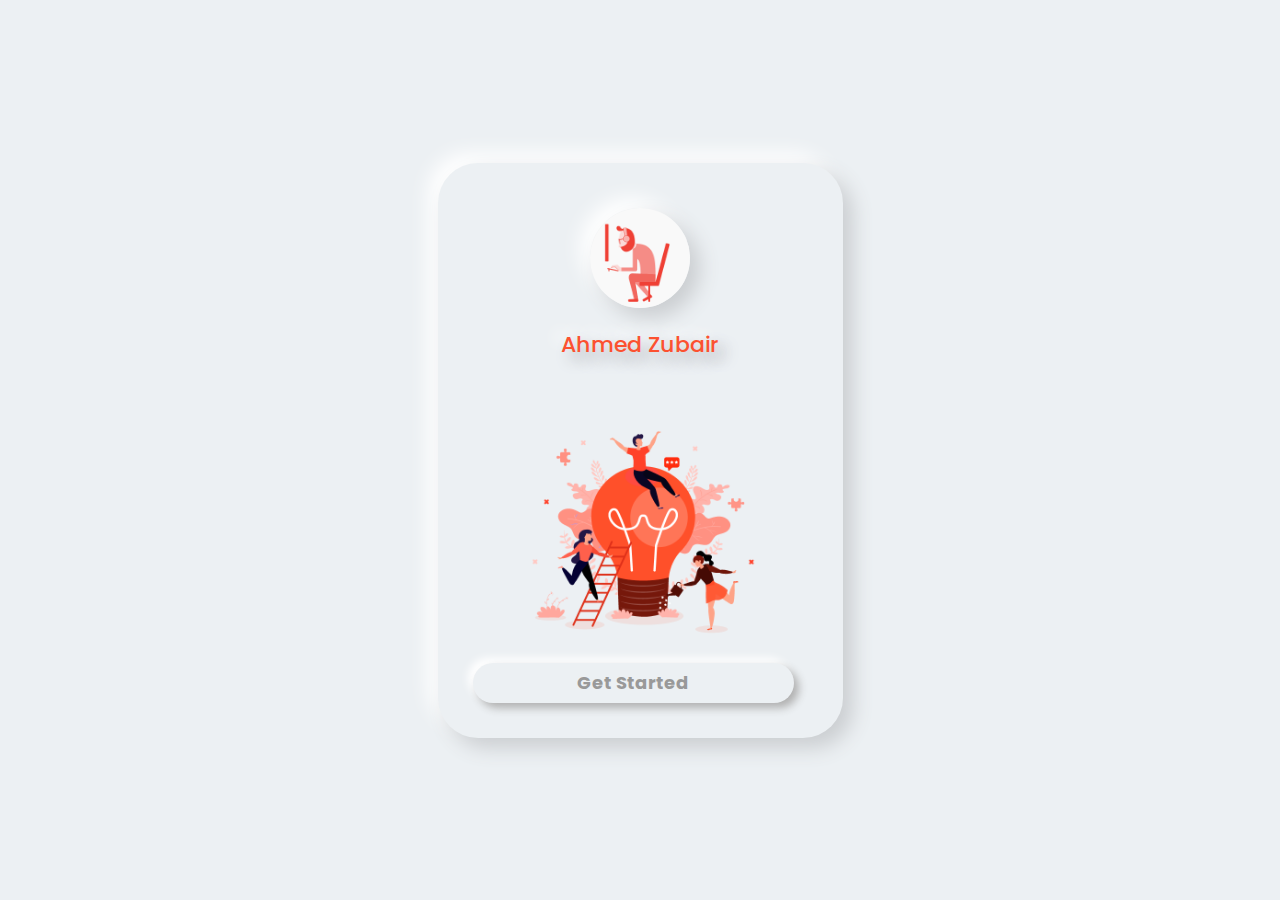
<file: index.html>
<!DOCTYPE html>
<html>
<head>
	<title>Intro</title>
	<meta name="viewport" content="width=device-width, initial-scale=1.0">
	<link rel="stylesheet" type="text/css" href="style.css">
	<link rel="stylesheet" href="https://cdnjs.cloudflare.com/ajax/libs/font-awesome/5.15.3/css/all.min.css"/>
	<link rel="icon" href="Alogo-01.png">
</head>
<body>
	<div class="intro">
		<div class="logo"></div>
		<div class="title"><a href="index.html">Ahmed Zubair</a></div>
		<div class="intro-info">
			<img src="12.png" alt="Get Started Image" height="230px">
			</div>
			<a href="login.html">
		<button class="buttons">Get Started</button>
	</a></div>
		
	</div>

</body>
</html>
</file>
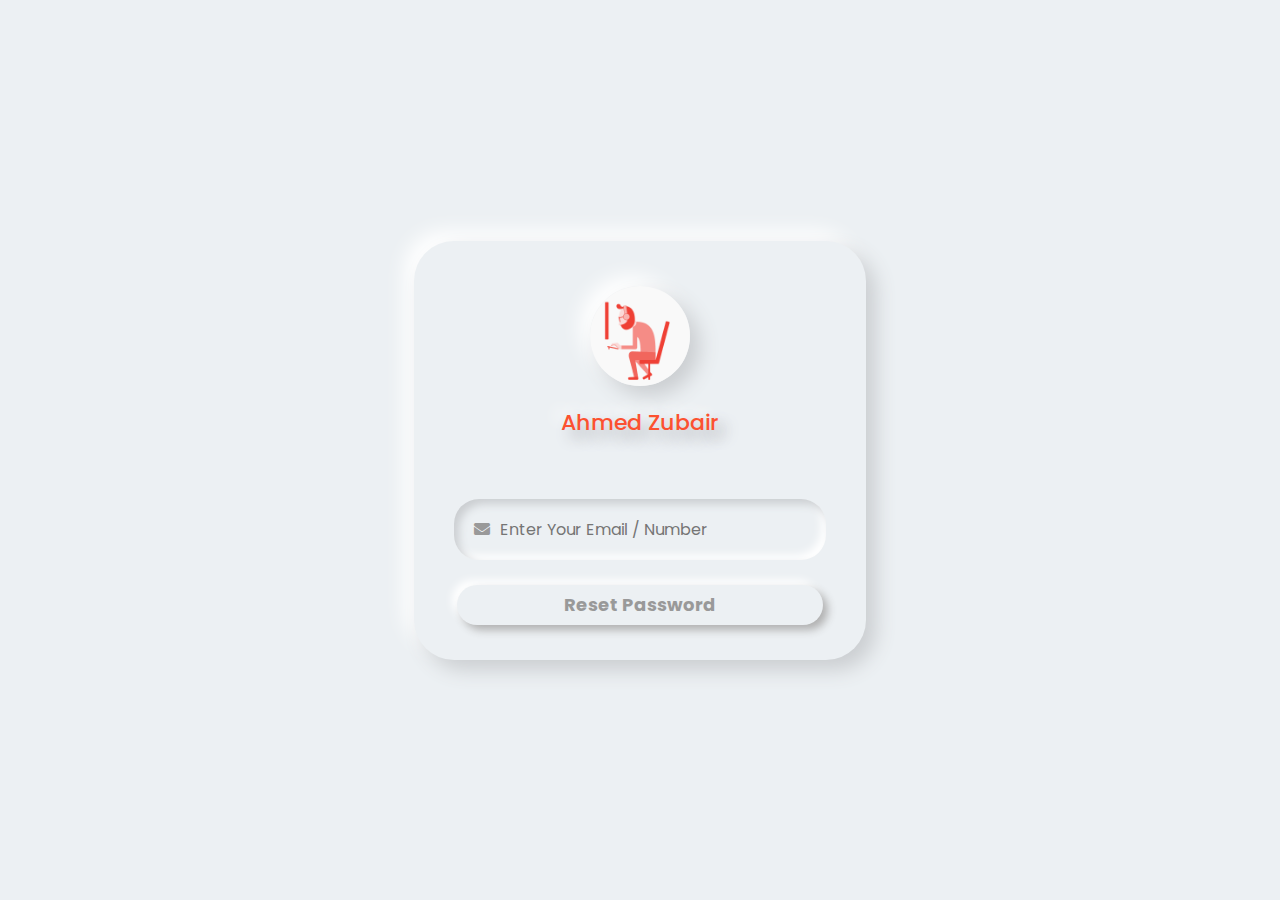
<file: forgot.html>
<!DOCTYPE html>
<html>
<head>
	<title>Forgot Password</title>
	<meta name="viewport" content="width=device-width, initial-scale=1.0">
	<link rel="stylesheet" type="text/css" href="style.css">
	<link rel="stylesheet" href="https://cdnjs.cloudflare.com/ajax/libs/font-awesome/5.15.3/css/all.min.css"/>
	<link rel="icon" href="Alogo-01.png">
</head>
<body>
	<div class="Login">
		<div class="logo"></div>
		<div class="title"><a href="index.html">Ahmed Zubair</a></div>
		<div class="login-info">
			<div class="email">
				<i class="fas fa-envelope"></i>
				<input type="email" placeholder="Enter Your Email / Number">
			</div>

			
		</div>
		<div align="center">
			<a href="home.html">
		<button class="buttons">Reset Password</button></a></div>
		
	</div>

</body>
</html>
</file>
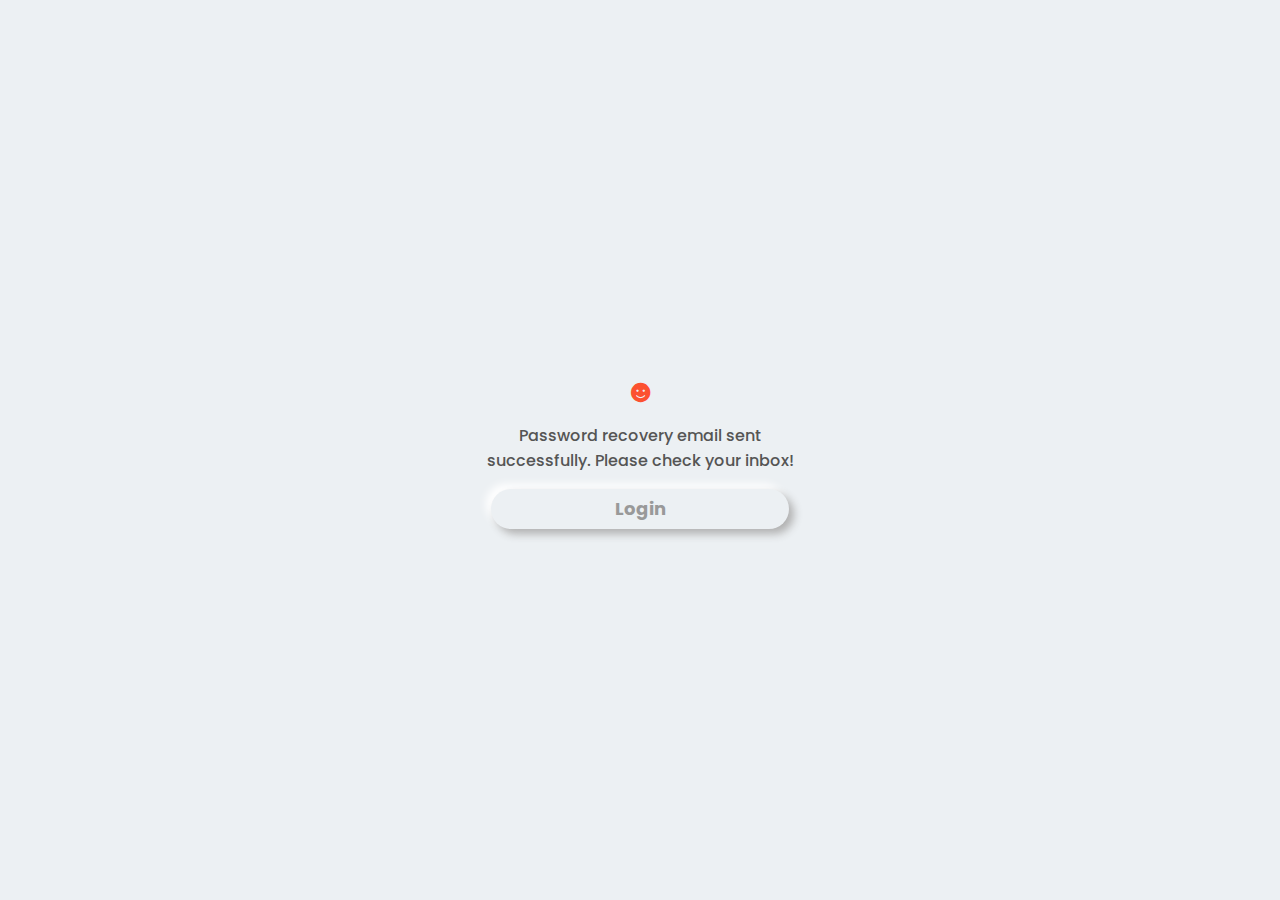
<file: home.html>
<!DOCTYPE html>
<html>
<head>
	<title>Success</title>
	<meta name="viewport" content="width=device-width, initial-scale=1.0">
	<link rel="stylesheet" type="text/css" href="style.css">
	<link rel="stylesheet" href="https://cdnjs.cloudflare.com/ajax/libs/font-awesome/5.15.3/css/all.min.css"/>
	<link rel="icon" href="Alogo-01.png">
</head>
<body>
	<div class="homeback">
		<div class="homebox">
			<div class="success-check">
				<i class="fas fa-smile"></i>
			</div>
			<p>Password recovery email sent successfully.
			Please check your inbox!</p>
			<a href="login.html">
			<button class="buttons">Login</button></a>
		</div>
	</div>

</body>
</html>
</file>
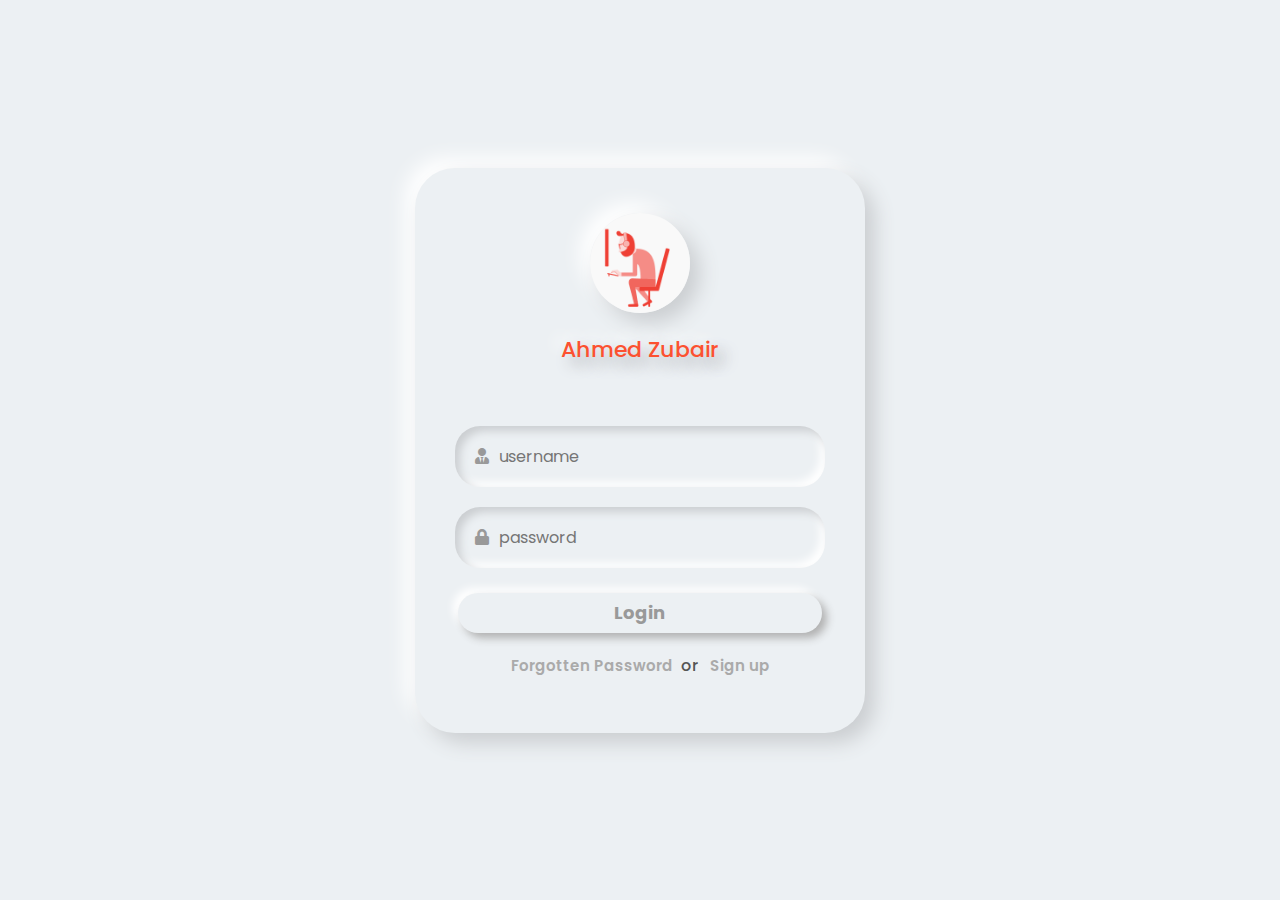
<file: login.html>
<!DOCTYPE html>
<html>
<head>

	<meta name="viewport" content="width=device-width, initial-scale=1.0">
	<title>Login Form</title>

	<link rel="stylesheet" type="text/css" href="style.css">
	<link rel="stylesheet" href="https://cdnjs.cloudflare.com/ajax/libs/font-awesome/5.15.3/css/all.min.css"/>
	<link rel="icon" href="Alogo-01.png">
</head>

<body>

	<div class="Login">
		<div class="logo"></div>
		<div class="title"><a href="index.html">Ahmed Zubair</a></div>
		<div class="login-info">
			<div class="username">
				<i class="fas fa-user-tie"></i>
				<input type="username" placeholder="username">
			</div>
			<div class="password">
				<i class="fas fa-lock"></i>
				<input type="password" placeholder="password">
			</div>
		</div>
		<div align="center">
		<button class="buttons">Login</button></div>
		<div class="link">
			<a href="forgot.html">Forgotten Password</a>&nbsp;&nbsp;or &nbsp;
			<a href="sign_up.html">Sign up</a>
		</div>
	</div>

</body>
</html>
</file>
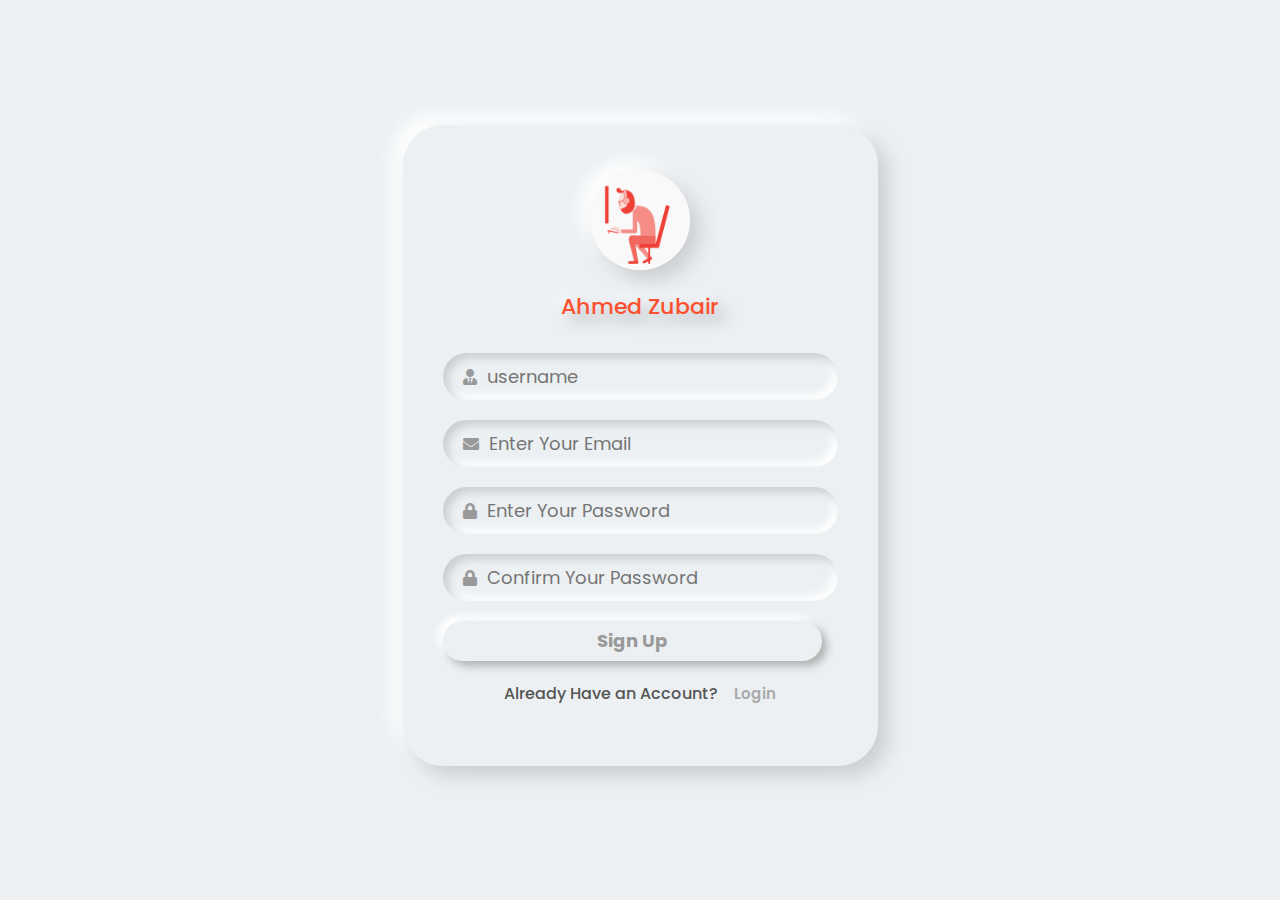
<file: sign_up.html>
<!DOCTYPE html>
<html>
<head>
	<title>Sign Up</title>
	<meta name="viewport" content="width=device-width, initial-scale=1.0">
	<link rel="stylesheet" type="text/css" href="style.css">
	<link rel="stylesheet" href="https://cdnjs.cloudflare.com/ajax/libs/font-awesome/5.15.3/css/all.min.css"/>
	<link rel="icon" href="Alogo-01.png">
</head>
<body>

	<!-- sign up form -->

	<div class="sign">
		<div class="logo"></div>
		<div class="title"><a href="index.html">Ahmed Zubair</a></div>
		<div class="signup-info">
			<div class="username">
				<i class="fas fa-user-tie"></i>
				<input type="username" placeholder="username">
			</div>
			<div class="email">
				<i class="fas fa-envelope"></i>
				<input type="email" placeholder="Enter Your Email">
			</div>
			<div class="password">
				<i class="fas fa-lock"></i>
				<input type="password" placeholder="Enter Your Password">
			</div>
			<div class="password">
				<i class="fas fa-lock"></i> 
				<input type="password" placeholder="Confirm Your Password">
			</div>

			<button class="buttons">Sign Up</button>
			<div class="link">
				Already Have an Account?&nbsp;&nbsp;&nbsp;
			<a href="login.html">Login</a>
			</div>
		</div>
	</div>
</body>
</html>
</file>
<file: style.css>
@import url('https://fonts.googleapis.com/css2?family=Poppins:wght@600&display=swap');

*{
	box-sizing: border-box;
	font-family: 'Poppins' , sans-serif;
}
body{
	padding: 0;
	margin: 0;
	font-family: 'Poppins' , sans-serif;
	height: 100vh;
	font-weight: 500;
	display: flex;
	background: #ecf0f3;
	color: #555;
	align-items: center;
	justify-content: center;
}
.Login{
	position: relative;
	box-shadow: 10px 10px 20px #cbced1, -10px -10px 20px #ffffff;
	border-radius: 40px;
	padding: 45px 35px 35px 35px;

}
.intro{
	margin-top: 20px;
	margin-bottom: 20px;
	position: relative;
	box-shadow: 10px 10px 20px #cbced1, -10px -10px 20px #ffffff;
	border-radius: 40px;
	padding: 45px 35px 35px 35px;

}
.logo{
	background: url("60ad73a23d986.gif");
	width: 100px;
	height: 100px;
	background-size: cover;
	margin: 0 auto;
	border-radius: 50%;
	box-shadow: 10px 10px 20px #cbced1, -10px -10px 20px #ffffff;
}
.title{
	text-align: center;
	font-size: 22px;
	color: #fc5130;
	text-shadow: 8px 8px 15px #a7aaaf, -8px -8px 15px #ffffff;
	padding-top: 20px;
	cursor: pointer;
}
.title a{
	text-align: center;
	font-size: 22px;
	color: #fc5130;
	text-shadow: 8px 8px 15px #a7aaaf, -8px -8px 15px #ffffff;
	padding-top: 20px;
	cursor: pointer;
}
.login-info{
	width: 100%;
	padding: 60px 5px 5px 5px;
}
.intro-info{
	width: 100%;
	padding: 60px 5px 5px 5px;
}
.login-info input{
	border: none;
	outline: none;
	font-family: 'Poppins' sans-serif;
	background: none;
	font-size: 16px;
	color: #999;
	padding: 18px 10px 18px 1px;
}
.username,
.password,
.email{
	box-shadow:inset 5px 5px 8px #cbced1,
				inset -5px -5px 8px #ffffff;
	border-radius: 25px;
	margin-bottom: 20px;
}
.username::placeholder,
.password::placeholder,
.email::placeholer{
	color: #999;
	font-family: 'Poppins', sans-serif;
}


.login-info .fas,
.signup-info .fas{
	height: 22px;
	color: #999;
	margin-left: 20px;
	margin-right: 5px;
}
.buttons{
	outline: none;
	border: none;
	cursor: pointer;
	width: 96%;
	background-color: #ecf0f3;
	height: 40px;
	border-radius: 25px;
	font-weight: 700;
	font-size: 18px;
	box-shadow: 5px 5px 8px #b1b1b1,
				-5px -5px 8px #ffffff;
	color: #999;
}
.buttons:hover{
	
	box-shadow:inset 5px 5px 8px #cbced1,
				inset -5px -5px 8px #ffffff;
	color: #6e6e6e;
	transform: scale(0.99);
}
a{
	text-decoration: none;
	color: #fff;
}
.link{
	padding: 20px;
	text-align: center;
}
.link a{
	color: #aaa;
	font-size: 15px;
	font-weight: 600;
}
.link a:hover{
	color: #000;
}
.sign{
	position: relative;
	margin-bottom: 10px;
	box-shadow: 10px 10px 20px #cbced1, -10px -10px 20px #ffffff;
	border-radius: 40px;
	padding: 45px 35px 35px 35px;

}
.signup-info{
	width: 100%;
	padding: 30px 5px 5px 5px;
}
.signup-info input{
	border: none;
	outline: none;
	font-family: 'Poppins' sans-serif;
	background: none;
	font-size: 18px;
	color: #999;
	padding: 10px 1px 10px 1px;
}
img{
	margin-left: -20px;
}
.homeback{
	position: relative;
	width: 100%;
	min-height: 100vh;
	text-align: center;
	align-items: center !important;
	justify-content: center !important;
	display: flex;
}
.homebox{
	width: 380px;
	padding: 45px 35px 35px 35px;
}
.success-check{
	color: #fc5130;
	margin: 0 auto;
}
.success-check i{
	font-size: 20px;
}
</file>
